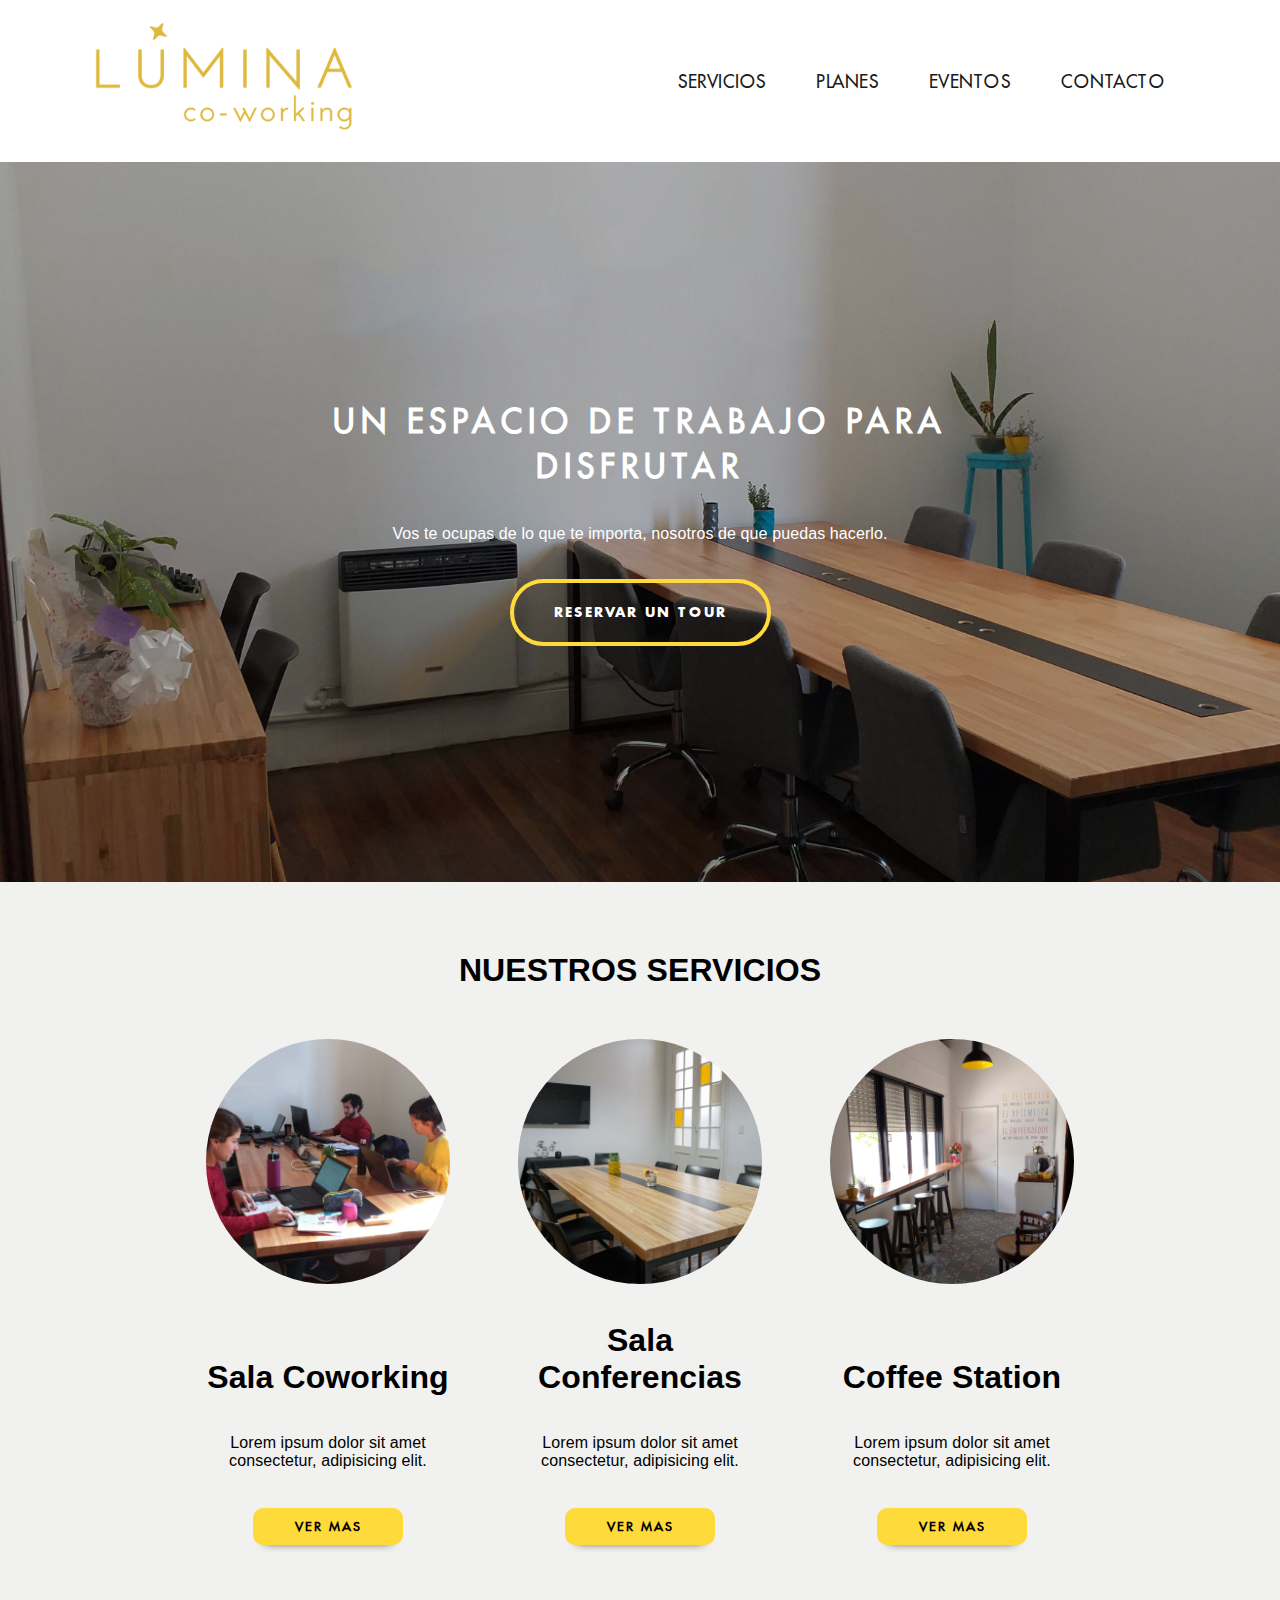
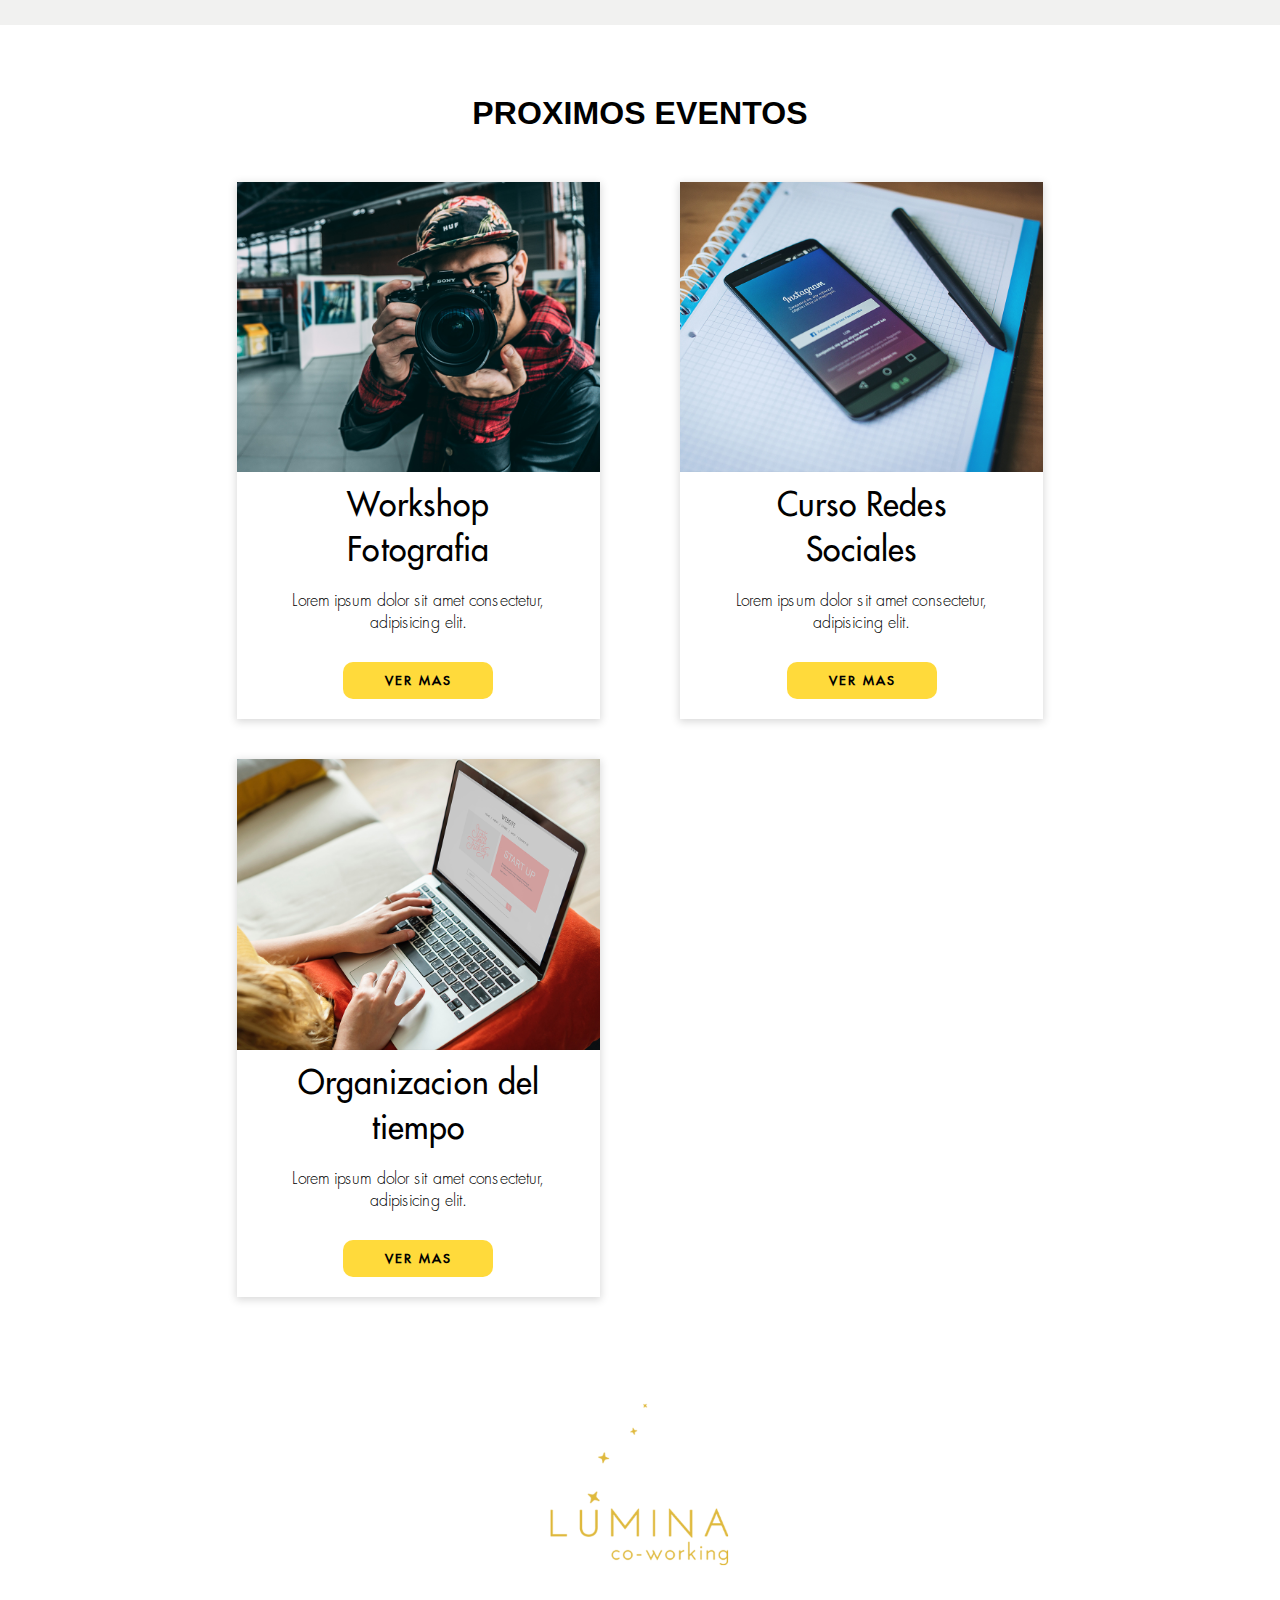
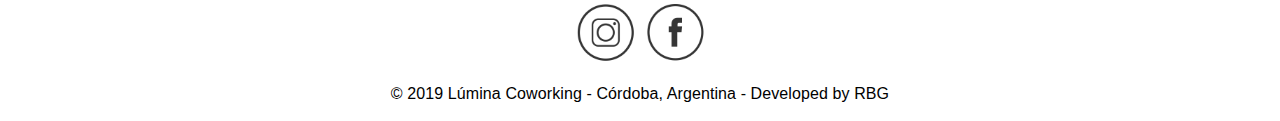
<file: index.html>
<html lang="es">

<head>
    <link rel="stylesheet" href="./style.css">
        <meta charset="UTF-8">
        <meta name="viewport" content="width=device-width, initial-scale=1.0">
        <meta http-equiv="X-UA-Compatible" content="ie=edge">
        <meta name="robots" content="noindex">
        <meta name="googlebot" content="noindex">
        <title>Lumina Coworking</title>
    
  
</head>

<body>
    <div class="main_wraper">

    <header>
        
        <div class="logo" ><a href="#"></a></div>   
        
        <div class="burger">
                <div class="line"></div>
                <div class="line"></div>
                <div class="line"></div>
            </div>
        
        <nav>
           
            
        
            <ul class="nav-links">
                <li>
                    <a href="">Servicios</a>
                </li>
                <li>
                    <a href="">Planes</a>
                </li>
                <li>
                    <a href="">Eventos</a>
                </li>
                <li>
                    <a href="">Contacto</a>
                </li>
     
            </ul>
        </nav> 
  

    </header>
  
   <div class="home-wrapper">

       <div class="home">
       
        <h1>Un espacio de trabajo para disfrutar</h1>
        <br>
        <br>
        <p>Vos te ocupas de lo que te importa, nosotros
            de que puedas hacerlo.</p>  
            <br>
            <br>
            
        <a href="#"><button>Reservar un tour</button></a>  
       </div>
        
    </div>


     <div class="servicios-wrapper">
            
        
        <div class="title">
               
                    <h1>Nuestros Servicios</h1>
    
        </div>
            
        <div class="contenedor-servicios">
                    
                    

                    <section class="servicio-card"> 
                        
                        
                        <img src="img/coworking.jpg" alt="coworking"class="circulo">
                        <br>
                        <h1>Sala Coworking</h1> 
                        <br>
                        <p>Lorem ipsum dolor sit amet consectetur, adipisicing elit. </p>
                        <br>
                        <button><a href="#">Ver Mas</a></button> 
                    </section>

                    <section class="servicio-card" >

                        <img src="img/conferencia.jpg" alt="conferencias" class="circulo"> 
                        <br>
                        <h1>Sala Conferencias </h1>
                        <br>
                        <p>Lorem ipsum dolor sit amet consectetur, adipisicing elit. </p>
                        <br>
                        <button><a href="#">Ver Mas</a></button> 
                    </section>

                    <section class="servicio-card"> 

                        <img src="img/coffee-station.jpg" alt="coffee station"class="circulo">
                        <br>
                        <h1>Coffee Station </h1>
                        <br>
                        <p>Lorem ipsum dolor sit amet consectetur, adipisicing elit. </p>
                        <br>
                        <button><a href="#">Ver Mas</a></button> 
                    </section>
            
        </div>


     </div>

     <div class="eventos-wrapper">

            <div class="title">
               
                <h1>Proximos Eventos</h1>

            </div>
            
            <div class="contenedor-eventos">
    
                        <div class="eventos-card"> 

                            <img src="img/pseudo-event-1.jpg" alt="coworking"class="square-event">
                    
                                <section class="texto">
                                    <h1>Workshop Fotografia</h1> 
                                    <br>
                                    <p>Lorem ipsum dolor sit amet consectetur, adipisicing elit. </p>
                                    <br>
                                     
                                </section>    

                                <button><a href="#">Ver Mas</a></button>                
                        </div>
    
                        <div class="eventos-card">
    
                            <img src="img/pseudo-event-2.jpg" alt="conferencias" class="square-event"> 
                          
                                <section class="texto">
                                    <h1>Curso Redes Sociales </h1>
                                    <br>
                                    <p>Lorem ipsum dolor sit amet consectetur, adipisicing elit. </p>
                                    <br>
                                   
                                </section>
                                
                            <button><a href="#">Ver Mas</a></button>
                        </div>
    
                        <div class="eventos-card"> 
    
                            <img src="img/pseudo-event-3.jpg" alt="coffee station"class="square-event">
             
                                <section class="texto">
                                    <h1>Organizacion del tiempo </h1>
                                    <br>
                                    <p>Lorem ipsum dolor sit amet consectetur, adipisicing elit. </p>
                                    <br>
                                    
                                </section>  
                                <button><a href="#">Ver Mas</a></button>
                                
                        </div>
                
            </div>
    
    
         </div>

    <footer>
        <div class="footer-wrapper">
            
            <div class="footer-logo">

            </div>
            <div class="social-media">
                    <a href="https://www.instagram.com/luminacoworking/"><img src="img/insta-icon.png" alt="instagram" class="social-icon"></a>
            <a href="https://www.facebook.com/luminacoworking/"><img src="img/face-icon.png" alt="facebook" class="social-icon"></a>
            </div>
            <div class="footer-info"> 
                <br>
                    <p> &copy; 2019 L&uacute;mina Coworking - C&oacute;rdoba, Argentina - Developed by RBG </p>               
                    <br>
            </div>
            

        </div>
    </footer>
</div>

    <script src="app.js"></script>
</body>


</html>
</file>
<file: style.css>
@import url('https://fonts.googleapis.com/css?family=Montserrat&display=swap');

@font-face {
    font-family: 'Futura LT Regular';
    font-style: normal;
    font-weight: normal;
    src: local('Futura LT Regular'), url('font/FuturaLT.woff') format('woff');
    }
    
      
    @font-face {
    font-family: 'Futura LT Light';
    font-style: normal;
    font-weight: normal;
    src: local('Futura LT Light'), url('font/FuturaLT-Light.woff') format('woff');
    }
      
    
          
    @font-face {
    font-family: 'Futura LT Bold';
    font-style: normal;
    font-weight: normal;
    src: local('Futura LT Bold'), url('font/FuturaLT-Bold.woff') format('woff');
    }
    
    @import url('https://fonts.googleapis.com/css?family=Open+Sans&display=swap');
    
     
    

*{
    margin: 0;
    padding: 0;
    box-sizing: border-box;
    font-family: 'open sans', sans-serif ;
    letter-spacing: 0.1px;

}

html, body { height:100%; width:100%; }

body{
    background-color: white;
    padding: 0;
    margin: 0; 

}
header{
    width: 100%;
    height: 18vh;
    background-color:white;
    display: flex;
    justify-content: space-evenly;
    box-shadow: 0px 2px 8px -2px rgba(0,0,0,0.15);
    

}



nav{
    display: flex;
    margin-left: auto;
    width: 70%;
    height: 18vh;
}
.nav-links{
    display: flex;
    justify-content: space-around;
    width: 60%;
    list-style: none;
    height: 100%;
    align-items: center;
    margin-left: auto;
    margin-right: 10%;
}

.nav-links li{
    /* margin-left: 15px; */
    
}




.nav-links li a{
   
    text-decoration: none;
    font-family: 'futura lt regular';
    text-transform: uppercase;
    font-size: 1.1rem;
    color: rgb(26, 26, 26);
   transition: all 0.3s ease 0s;
   letter-spacing: 0.5px;
}
.nav-links li a:hover{
    color: rgb(255, 216, 42);
}



.logo {
    background-image: url("img/logo-amarillo-trans.png");
    background-size: contain;
    width: 25%;
    margin: 10px 0 0 5%;
    background-position: center;
    background-repeat: no-repeat; 
    cursor: pointer;
    min-width: 200px;
      
    }

.home-wrapper{
    display: flex;
    background: linear-gradient(rgba(0, 0, 0, 0.3), rgba(0, 0, 0, 0.3)), url("img/baner-home-2.jpg");
    background-size: cover;
    background-position: center;
    background-repeat: no-repeat; 
    height: 80vh;
     
    
}   


.home{
    margin: auto;
    width: 60%;
    padding: auto;
    text-align: center;
    align-self: center;
}

.home h1{
    font-family: 'Futura LT regular';
    font-size: 2rem;
    font-weight: bold;
    text-transform: uppercase;
    letter-spacing: 6px;
    color: white;
}    
.home p{
    color: white;
}    

.home button {
    font-family: 'Futura LT Bold';
    border-radius: 50px;
    padding: 20px 40px;
    background-color:transparent;
    border: solid 4px rgba(255, 218, 59, 1);
    font-weight: ;
    letter-spacing: 2px;
    cursor: pointer;
    transition: all 0.3s ease 0s;
    text-transform: uppercase;
    color: white;
}

.home button:hover{
    background-color:rgba(255, 218, 59, 1);
}


.servicios-wrapper{
    
    background-color: #f1f1f0;
    padding: 40px 0;
    margin: auto;
   
}   
/* here start the card grid implementation */
.contenedor-servicios{
    display: grid;
    grid-template-columns: repeat(auto-fit, minmax(12rem , .8fr));
    column-gap: 40px;
    justify-content: center;
    padding: 0 15%;

}
/* here end the card grid implementation */


/* here start the card grid implementation */

.servicio-card{
    display: grid;
    grid-template-rows: auto 1fr auto;
    row-gap: 10px;
    margin: 20px auto;
    text-align:center;
    
   
}

/* here end the card grid implementation */


.servicio-card img{
    border-radius: 50%;
    width: 90%;
    margin: 0 auto;
       
}
.servicio-card button{
    border-radius: 10px;
    padding: 10px 30px;
    margin: 0 auto 20px auto;
    width: 150px;
    background-color: rgba(255, 218, 59, 1);
    border:none;
    cursor: pointer;
    transition: all 0.3s ease 0s;
    box-shadow: 0px 10px 10px -12px rgba(0,0,0,0.75);
             
}

.servicio-card button a{
    text-decoration: none;
    color: black;
    font-family: 'Futura LT regular';
    text-transform: uppercase;
    font-weight: bold;
    letter-spacing: 2px;
    font-size: 0.8rem;
}         


.servicio-card button:hover{
    background-color: rgba(255, 218, 59, 0.8);
    box-shadow: none;
}




.eventos-wrapper{
    width: 90%;
    padding: 40px 0;
    margin: auto;

}

/* here start the card grid implementation */
.contenedor-eventos{
    display: grid;
    grid-template-columns: repeat(auto-fit, minmax(15rem , 1fr));
    column-gap: 80px;
    padding: 0 15%;

}
/* here end the card grid implementation */



.title{
    padding: 30px 0 30px 0;
    text-transform: uppercase;
    width: 90%;
    margin: auto;
    text-align: center;
}

.title h1{
    font-size: 2rem;
}

/* here start the card grid implementation */

.eventos-card{
    display: grid;
    grid-template-rows: auto 1fr auto;
    row-gap: 10px;
    margin: 20px auto;
    text-align:center;
    box-shadow: 0px 2px 8px 1px rgba(0,0,0,0.15);
 }

/* here start the card grid implementation */



.eventos-card img{
        width: 100%;
}

.texto{
    padding:  0 20px ;
}
.eventos-card .texto h1{
    font-family: 'Futura LT regular';
    font-size: 2rem;
    font-weight: normal;
    padding: 0 20px;
}
.eventos-card .texto p {
    font-family: 'Futura LT light';
    font-size: 1rem;
    padding: 0 20px;

}
.eventos-card button{
    border-radius: 10px;
    padding: 10px 30px;
    margin: 0 auto 20px auto;
    width: 150px;
    background-color: rgba(255, 218, 59, 1);
    border:none;
    cursor: pointer;
    transition: all 0.3s ease 0s;
             
}
.eventos-card button:hover{
    background-color: rgba(255, 218, 59, 0.9);
    box-shadow: 0px 10px 10px -12px rgba(0,0,0,0.75);
}
.eventos-card button a{
    text-decoration: none;
    color: black;
    font-family: 'Futura LT regular';
    text-transform: uppercase;
    font-weight: bold;
    letter-spacing: 2px;
    font-size: 0.8rem;
}         





/* <---------------footer-------------------> */

.footer-wrapper{
        
    
    padding-top: 40px;
    margin: auto;
       
      
}

footer{
     width: 100%;
}

.footer-logo {
    display: block;
    background-image: url("img/fondo_transp.png");
    background-size: 100%;
    background-position: center;
    height: 200px;
    width: 200px;
    margin: 0 auto;
    /* background-color: #8d0f0f; */
    background-repeat: no-repeat; 
    
}

.social-media {
    display: flex;
    width: 100%;
    justify-content: center;
}    

.social-icon{
    width: 70px;
}

.footer-info{
    text-align: center;
    padding: 0 20px;
   
}

/* <---------------media querys-------------------> */

@media screen and (max-width:1000px){
   
    .home-wrapper{
        padding: 20px 0;
    }
    .home h1{
        font-size: 1.8rem;
    }
    nav{
        position: absolute;
        width: 100%;
    }
    
    .home button {
        padding: 15px 30px;
        letter-spacing: 2px;
       
    }
    
    .nav-links{
        position:fixed;
        height: 100vh;
        background-color: white;
        flex-direction: column;
        width: 100%;
        clip-path: circle(100px at 100% -20%); 
        -webkit-clip-path: circle(100px at 100% -20%);
        -webkit-overflow-scrolling: touch;
        transition: all 1s ease-out;   
    }
    .nav-links.open{
        clip-path: circle(1200px at 120% -20%);
        -webkit-clip-path: circle(1200px at 120% -20%);
        pointer-events: all;
    }
    .burger.open{
        position: absolute;
        top: 7%;
        right:3%;
    }
    html {
        height  : 100%;
        overflow: hidden;
    }
    body {
        height  : 100%;
        overflow: auto;
    }
    .logo{
        margin-right: auto;
    }
    
    .line{
            background-color: rgb(58, 58, 58);
            width: 30px;
            height: 5px;
            margin: 2.5px;
            border-radius: 2px;
        }
    .burger{
        display: flex;
        cursor: pointer;
        flex-direction: column;
        margin: auto 5%;
        z-index: 2;
    }

}
@media screen and (max-width:600px){
    
    .social-icon{
        width: 50px;
    }
    .title h1{
        font-size: 1.5rem;
    }

    .home h1{
        font-size: 1.7rem;
    }
    .home{
        width: 70%;
    }
}

@media screen and (max-width:1080px){
    .home{
        width: 90%;
        
        
    }
    .home h1{
        font-size: 2rem;
    }
    .home{
        font-size: 1.2rem;
    }
    .home button{
        margin-top: 30px;
    }

}
</file>
